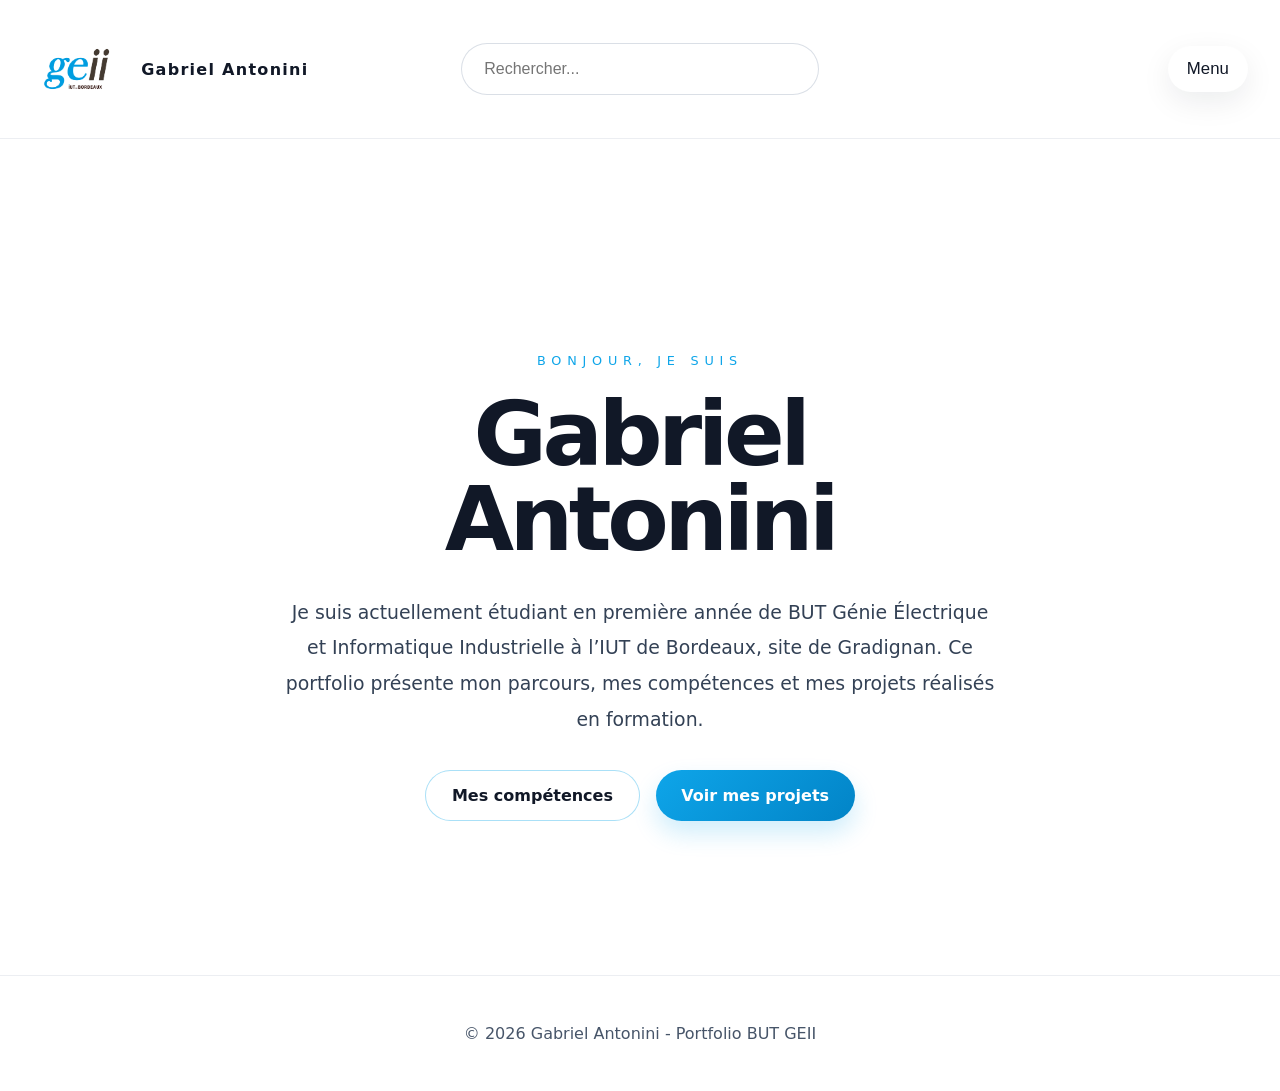
<file: index.html>
<!DOCTYPE html>
<html lang="fr">
<head>
  <meta charset="UTF-8">
  <meta name="viewport" content="width=device-width, initial-scale=1.0">
  <title>Portfolio - Gabriel Antonini</title>
  <link rel="stylesheet" href="css/styles.css">
</head>
<body>
<header class="site-header">
  <nav class="navbar">
    <a class="logo" href="index.html">
      <img src="images/logoGEII.png" alt="Logo GEII" class="logo-img">
      <span>Gabriel Antonini</span>
    </a>

    <div class="nav-search-wrapper">
      <input type="search" class="nav-search" placeholder="Rechercher..." aria-label="Recherche dans le menu">
      <div class="search-suggestions" aria-label="Suggestions de recherche"></div>
    </div>

    <button class="menu-toggle" aria-label="Ouvrir le menu">Menu</button>

    <ul class="nav-links">
      <li><a href="index.html">Accueil</a></li>
      <li><a href="apropos.html">À propos</a></li>
      <li><a href="competences.html">Compétences</a></li>
      <li><a href="projets.html">Projets</a></li>
      <li><a href="contact.html">Contact</a></li>
    </ul>
  </nav>
</header>
<main>
  <section class="hero">
    <div class="hero-content">
      <p class="eyebrow">Bonjour, je suis</p>
      <h1>Gabriel<br>Antonini</h1>
      <p class="hero-text">
        Je suis actuellement étudiant en première année de BUT Génie Électrique et Informatique Industrielle
        à l’IUT de Bordeaux, site de Gradignan. Ce portfolio présente mon parcours, mes compétences
        et mes projets réalisés en formation.
      </p>
      <div class="hero-actions">
        <a class="btn btn-secondary" href="competences.html">Mes compétences</a>
        <a class="btn btn-primary" href="projets.html">Voir mes projets</a>
      </div>
    </div>
  </section>
</main>
<footer class="footer">
  <p>© <span id="year"></span> Gabriel Antonini - Portfolio BUT GEII</p>
</footer>
<script src="js/script.js"></script>
</body>
</html>
</file>
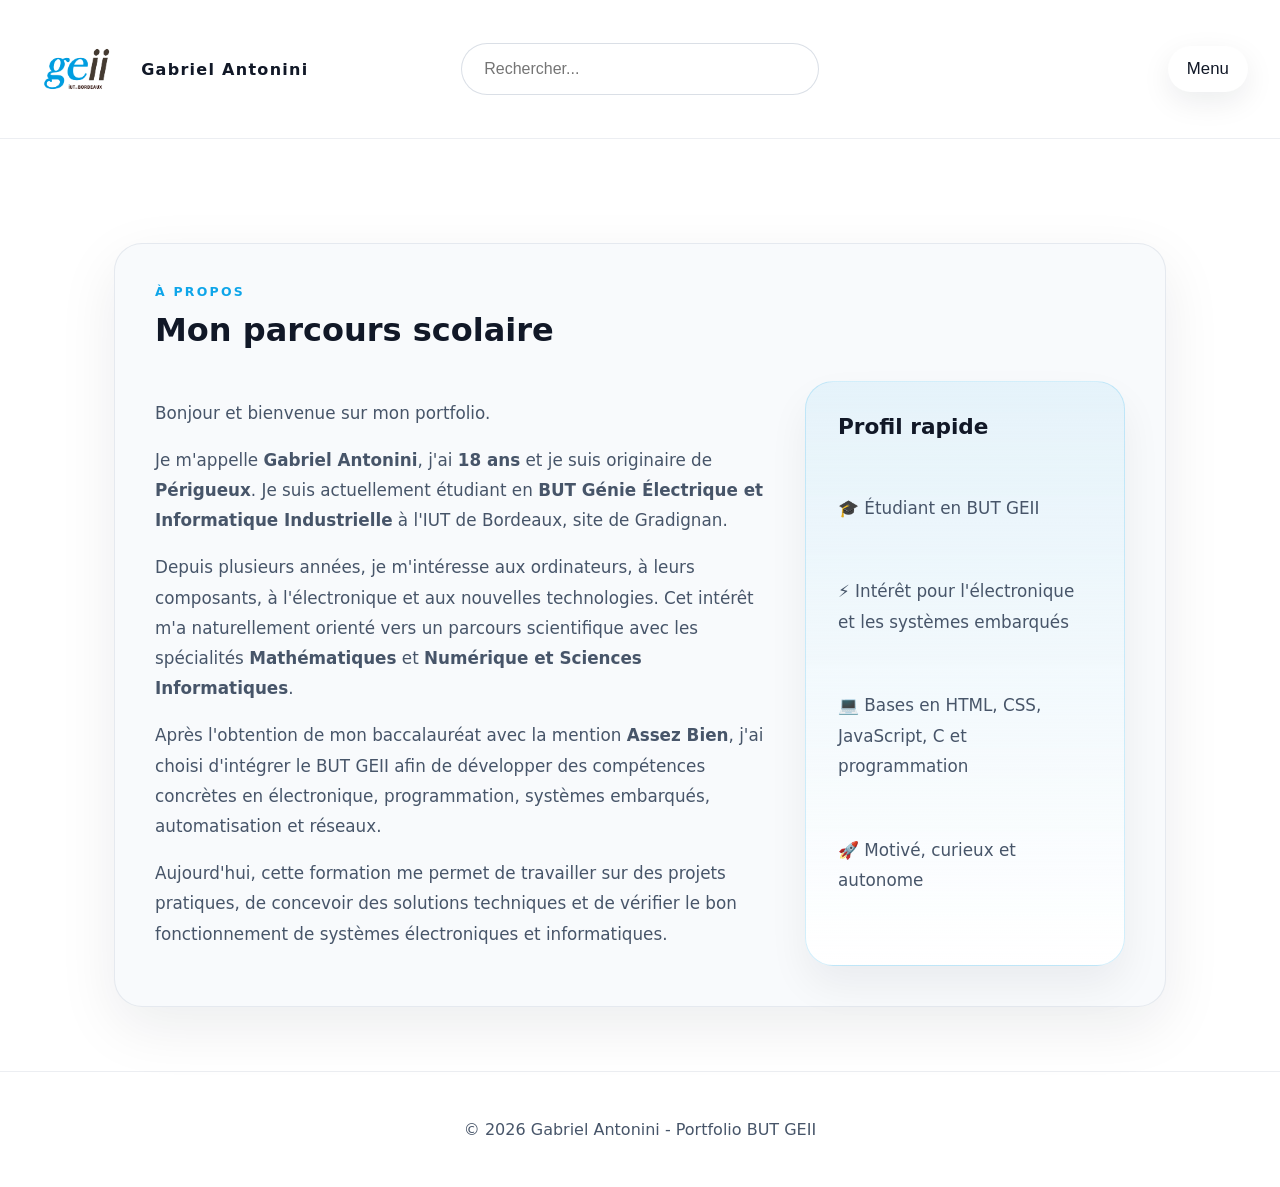
<file: apropos.html>
<!DOCTYPE html>
<html lang="fr">
<head>
  <meta charset="UTF-8">
  <meta name="viewport" content="width=device-width, initial-scale=1.0">
  <title>À propos - Gabriel Antonini</title>
  <link rel="stylesheet" href="css/styles.css">
</head>
<body>
<header class="site-header">
  <nav class="navbar">
    <a class="logo" href="index.html">
      <img src="images/logoGEII.png" alt="Logo GEII" class="logo-img">
      <span>Gabriel Antonini</span>
    </a>

    <div class="nav-search-wrapper">
      <input type="search" class="nav-search" placeholder="Rechercher..." aria-label="Recherche dans le menu">
      <div class="search-suggestions" aria-label="Suggestions de recherche"></div>
    </div>

    <button class="menu-toggle" aria-label="Ouvrir le menu">Menu</button>

    <ul class="nav-links">
      <li><a href="index.html">Accueil</a></li>
      <li><a href="apropos.html">À propos</a></li>
      <li><a href="competences.html">Compétences</a></li>
      <li><a href="projets.html">Projets</a></li>
      <li><a href="contact.html">Contact</a></li>
    </ul>
  </nav>
</header>
<main>
  <section class="section-block">
    <div class="section-header">
      <span>À propos</span>
      <h2>Mon parcours scolaire</h2>
    </div>

    <div class="about-grid">
      <div class="text-content">
        <p>Bonjour et bienvenue sur mon portfolio.</p>
        <p>
          Je m'appelle <strong>Gabriel Antonini</strong>, j'ai <strong>18 ans</strong> et je suis originaire de
          <strong>Périgueux</strong>. Je suis actuellement étudiant en <strong>BUT Génie Électrique et Informatique
          Industrielle</strong> à l'IUT de Bordeaux, site de Gradignan.
        </p>
        <p>
          Depuis plusieurs années, je m'intéresse aux ordinateurs, à leurs composants, à l'électronique et aux nouvelles
          technologies. Cet intérêt m'a naturellement orienté vers un parcours scientifique avec les spécialités
          <strong>Mathématiques</strong> et <strong>Numérique et Sciences Informatiques</strong>.
        </p>
        <p>
          Après l'obtention de mon baccalauréat avec la mention <strong>Assez Bien</strong>, j'ai choisi d'intégrer le
          BUT GEII afin de développer des compétences concrètes en électronique, programmation, systèmes embarqués,
          automatisation et réseaux.
        </p>
        <p>
          Aujourd'hui, cette formation me permet de travailler sur des projets pratiques, de concevoir des solutions
          techniques et de vérifier le bon fonctionnement de systèmes électroniques et informatiques.
        </p>
      </div>

      <aside class="profile-card">
        <h3>Profil rapide</h3>
        <p>🎓 Étudiant en BUT GEII</p>
        <p>⚡ Intérêt pour l'électronique et les systèmes embarqués</p>
        <p>💻 Bases en HTML, CSS, JavaScript, C et programmation</p>
        <p>🚀 Motivé, curieux et autonome</p>
      </aside>
    </div>
  </section>
</main>
<footer class="footer">
  <p>© <span id="year"></span> Gabriel Antonini - Portfolio BUT GEII</p>
</footer>
<script src="js/script.js"></script>
</body>
</html>
</file>
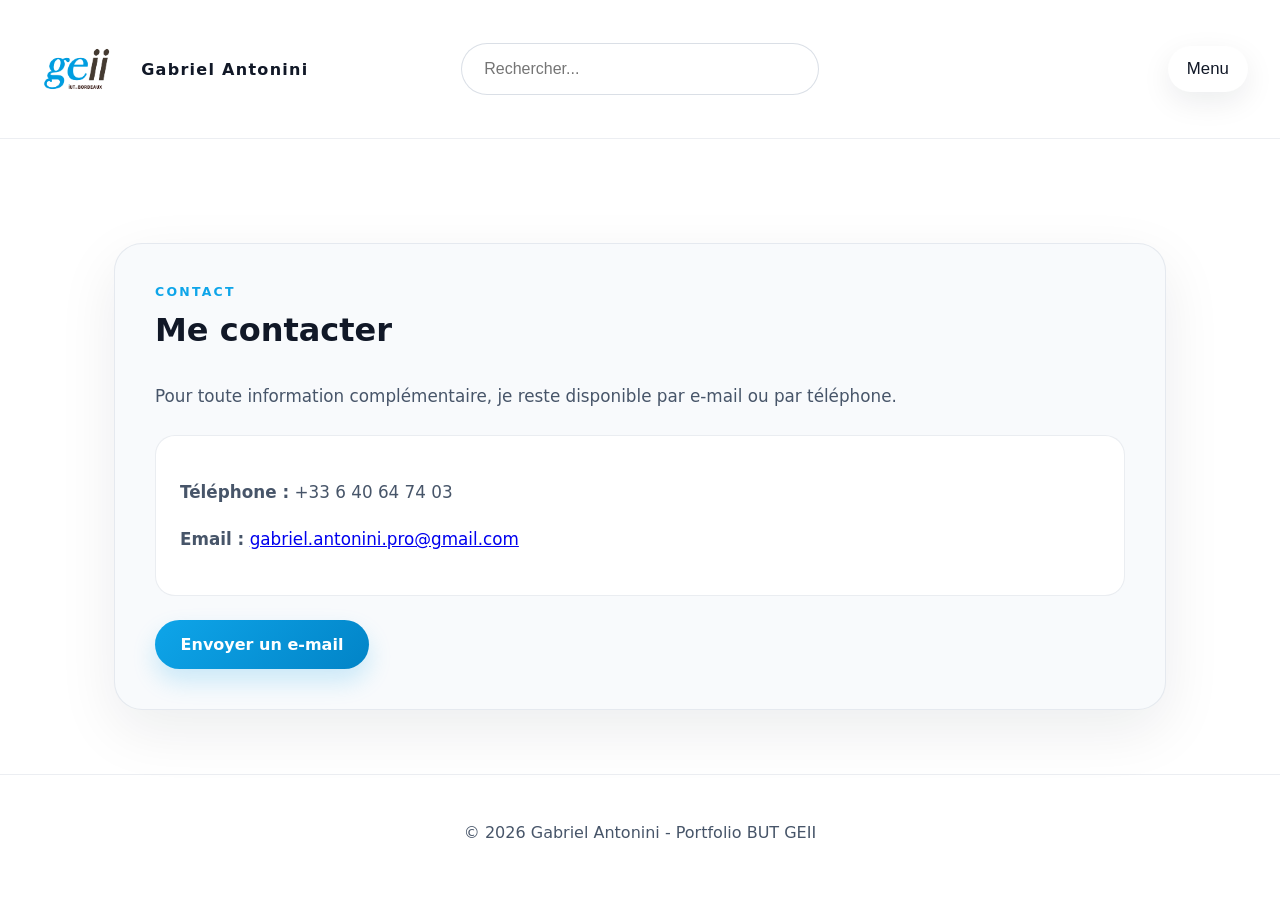
<file: contact.html>
<!DOCTYPE html>
<html lang="fr">
<head>
  <meta charset="UTF-8">
  <meta name="viewport" content="width=device-width, initial-scale=1.0">
  <title>Contact - Gabriel Antonini</title>
  <link rel="stylesheet" href="css/styles.css">
</head>
<body>
<header class="site-header">
  <nav class="navbar">
    <a class="logo" href="index.html">
      <img src="images/logoGEII.png" alt="Logo GEII" class="logo-img">
      <span>Gabriel Antonini</span>
    </a>

    <div class="nav-search-wrapper">
      <input type="search" class="nav-search" placeholder="Rechercher..." aria-label="Recherche dans le menu">
      <div class="search-suggestions" aria-label="Suggestions de recherche"></div>
    </div>

    <button class="menu-toggle" aria-label="Ouvrir le menu">Menu</button>

    <ul class="nav-links">
      <li><a href="index.html">Accueil</a></li>
      <li><a href="apropos.html">À propos</a></li>
      <li><a href="competences.html">Compétences</a></li>
      <li><a href="projets.html">Projets</a></li>
      <li><a href="contact.html">Contact</a></li>
    </ul>
  </nav>
</header>
<main>
  <section class="section-block contact">
    <div class="section-header">
      <span>Contact</span>
      <h2>Me contacter</h2>
    </div>

    <p>Pour toute information complémentaire, je reste disponible par e-mail ou par téléphone.</p>

    <div class="contact-details">
      <p><strong>Téléphone :</strong> +33 6 40 64 74 03</p>
      <p><strong>Email :</strong> <a href="mailto:gabriel.antonini.pro@gmail.com">gabriel.antonini.pro@gmail.com</a></p>
    </div>

    <a class="btn btn-primary" href="mailto:gabriel.antonini.pro@gmail.com">Envoyer un e-mail</a>
  </section>
</main>
<footer class="footer">
  <p>© <span id="year"></span> Gabriel Antonini - Portfolio BUT GEII</p>
</footer>
<script src="js/script.js"></script>
</body>
</html>
</file>
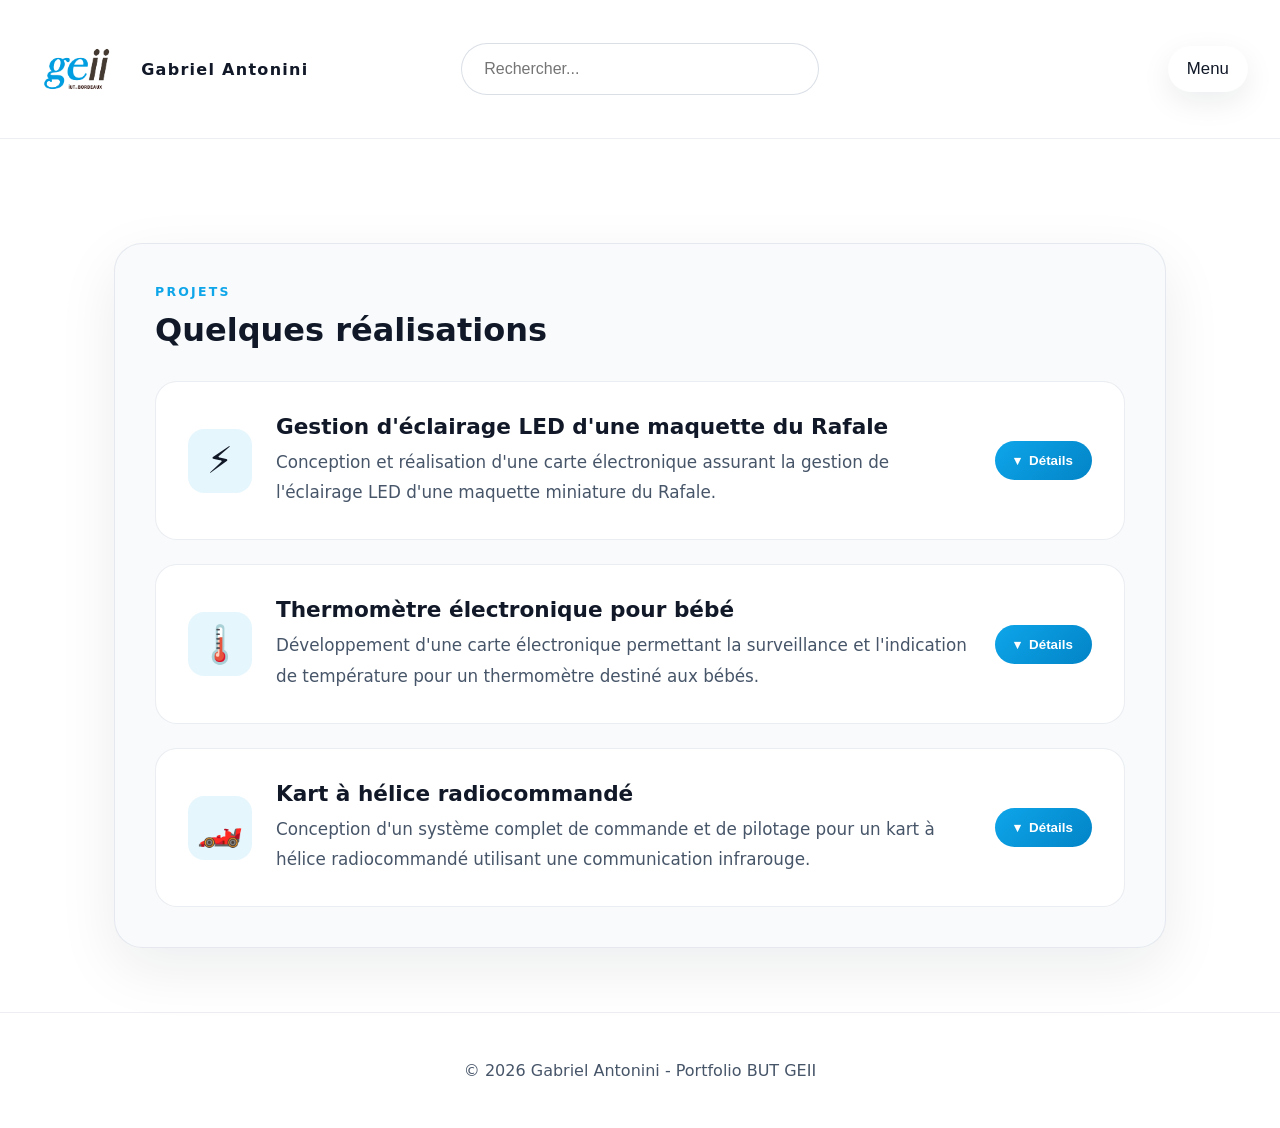
<file: projets.html>
<!DOCTYPE html>

<html lang="fr">
<head>
<meta charset="utf-8"/>
<meta content="width=device-width, initial-scale=1.0" name="viewport"/>
<title>Projets - Gabriel Antonini</title>
<link href="css/styles.css" rel="stylesheet"/>
</head>
<body>
<header class="site-header">
<nav class="navbar">
<a class="logo" href="index.html"><img alt="Logo GEII" class="logo-img" src="images/logoGEII.png"/><span>Gabriel Antonini</span></a>
<div class="nav-search-wrapper"><input class="nav-search" placeholder="Rechercher..." type="search"/><div class="search-suggestions"></div></div>
<button class="menu-toggle">Menu</button>
<ul class="nav-links">
<li><a href="index.html">Accueil</a></li>
<li><a href="apropos.html">À propos</a></li>
<li><a href="competences.html">Compétences</a></li>
<li><a href="projets.html">Projets</a></li>
<li><a href="contact.html">Contact</a></li>
</ul>
</nav>
</header>
<main>
<section class="projects section-block" id="projets">
<div class="section-header"><span>Projets</span><h2>Quelques réalisations</h2></div>
<div class="projects-container">
<article class="project-item">
<div class="project-header">
<div class="project-icon"><span>⚡</span></div>
<div class="project-info">
<h3>Gestion d'éclairage LED d'une maquette du Rafale</h3>
<p class="project-description">Conception et réalisation d'une carte électronique assurant la gestion de l'éclairage LED d'une maquette miniature du Rafale.</p>
</div>
<button aria-controls="project1-content" aria-expanded="false" class="accordion-button" id="project1-header">
<span aria-hidden="" class="accordion-icon">▾</span>
<span class="accordion-title">Détails</span>
</button>
</div>
<div aria-labelledby="project1-header" class="accordion-content scrollable" id="project1-content" role="region">
<div class="project-section-grid"><article class="project-section-card" data-detail="project1-content-section-1" data-title="Context" role="button" tabindex="0"><div class="project-section-card-top"><h4>Context</h4><div aria-label="Compétences GEII liées" class="project-section-badges"><a class="competence-tag" href="competences.html#c1">C.1</a></div></div><p>Cliquez sur la carte pour afficher les typons et leur explication.</p><span class="project-section-open">Ouvrir le détail →</span></article><div class="project-section-detail" hidden="" id="project1-content-section-1">
<div class="detail-card">
<div class="detail-card-image"><img src="images/docx/slr_cdc_contexte.jpg" alt="Extrait du cahier des charges du Rafale miniature"></div>
<div class="detail-card-body">
<span class="detail-section-name">CONTEXTE</span>
<h4>Analyse du cahier des charges</h4>
<p><strong>Analyse du besoin</strong><br/>L’analyse du cahier des charges a permis d’identifier les fonctions attendues du système d’éclairage d’une maquette miniature du Rafale. L’objectif principal est de reproduire de manière réaliste les effets lumineux présents sur l’avion réel, notamment les feux de navigation et les signaux lumineux utilisés lors des opérations au sol. Le système doit assurer une gestion autonome des différents éclairages tout en respectant les contraintes d’encombrement, de consommation énergétique et de coût imposées par le projet. Cette étude a permis de définir les solutions électroniques nécessaires à la commande des LED ainsi qu’à l’intégration du système dans la maquette.</p>
</div>
</div></div><article class="project-section-card" data-detail="project1-content-section-2" data-title="Architecture" role="button" tabindex="0"><div class="project-section-card-top"><h4>Architecture</h4><div aria-label="Compétences GEII liées" class="project-section-badges"><a class="competence-tag" href="competences.html#c2">C.2</a><a class="competence-tag" href="competences.html#c3">C.3</a></div></div><p>Cliquez sur la carte pour afficher les typons et leur explication.</p><span class="project-section-open">Ouvrir le détail →</span></article><div class="project-section-detail" hidden="" id="project1-content-section-2">
<div class="detail-card">
<div class="detail-card-image"><img src="images/custom_arch/slr_architecture.png" alt="Synoptique architectural"></div>
<div class="detail-card-body">
<span class="detail-section-name">ARCHITECTURE</span>
<h4>Analyse de l'architecture du système</h4>
<p><strong>Analyse de l'architecture du système</strong><br/>L’analyse du synoptique architectural a permis d’identifier les différents blocs fonctionnels du système sonore et lumineux intégré à la maquette du Rafale. L’architecture est organisée autour de quatre fonctions principales : l’acquisition d’informations, le traitement des données, l’alimentation énergétique et les actions réalisées sur l’utilisateur. Une référence de tension fournit les informations nécessaires au microcontrôleur ATTiny45V, qui pilote les effets lumineux et sonores. Le système intègre également un oscillateur basé sur un NE555 ainsi qu’un supercondensateur assurant l’alimentation du montage. Les sorties commandent plusieurs LED de signalisation ainsi qu’un buzzer piézoélectrique afin de reproduire les effets lumineux et sonores du Rafale. Cette étude a permis de valider les échanges d’informations entre les différents blocs et de justifier l’architecture retenue.</p>
</div>
</div></div><article class="project-section-card" data-detail="project1-content-section-4" data-title="Test de vérification" role="button" tabindex="0"><div class="project-section-card-top"><h4>Test de vérification</h4><div aria-label="Compétences GEII liées" class="project-section-badges"><a class="competence-tag" href="competences.html#v1">V.1</a><a class="competence-tag" href="competences.html#v2">V.2</a></div></div><p>Cliquez sur la carte pour afficher le texte et les photos de cette partie.</p><span class="project-section-open">Ouvrir le détail →</span></article><div class="project-section-detail" hidden="" id="project1-content-section-4">
<div class="detail-card">
<div class="detail-card-image"><img src="images/docx/kah_ddv_1.jpg" alt="Mesure au pied à coulisse utilisée comme exemple de test"></div>
<div class="detail-card-body">
<span class="detail-section-name">TESTS DE VÉRIFICATION</span>
<h4>Analyse des essais et validation</h4>
<p><strong></strong><br/>Les tests réalisés sur la maquette du Rafale ont permis de valider le fonctionnement de l’ensemble des effets lumineux et sonores. Les différentes séquences d’éclairage ont été vérifiées afin de s’assurer du bon comportement des LED et de leur synchronisation avec les fonctions attendues. Les essais ont également confirmé la conformité de la carte électronique réalisée ainsi que la fiabilité de l’assemblage des composants. Les résultats obtenus démontrent que le système répond aux exigences fonctionnelles définies dans le cahier des charges.</p>
</div>
</div>
<div class="detail-card">
<div class="detail-card-image"><img src="images/docx/tdb_ddv_2.jpg" alt="Contrôle de conformité utilisé comme exemple de vérification"></div>
<div class="detail-card-body">
<span class="detail-section-name">TESTS DE VÉRIFICATION</span>
<h4>Analyse des écarts et conformité</h4>
<p><strong>Analyse des défauts</strong><br/>Identifier les écarts éventuels et corriger les problèmes rencontrés.</p>
</div>
</div></div></div>
</div>
</article>
<article class="project-item">
<div class="project-header">
<div class="project-icon"><span>🌡️</span></div>
<div class="project-info">
<h3>Thermomètre électronique pour bébé</h3>
<p class="project-description">Développement d'une carte électronique permettant la surveillance et l'indication de température pour un thermomètre destiné aux bébés.</p>
</div>
<button aria-controls="project2-content" aria-expanded="false" class="accordion-button" id="project2-header">
<span aria-hidden="" class="accordion-icon">▾</span>
<span class="accordion-title">Détails</span>
</button>
</div>
<div aria-labelledby="project2-header" class="accordion-content scrollable" id="project2-content" role="region">
<div class="project-section-grid"><article class="project-section-card" data-detail="project2-content-section-1" data-title="Context" role="button" tabindex="0"><div class="project-section-card-top"><h4>Context</h4><div aria-label="Compétences GEII liées" class="project-section-badges"><a class="competence-tag" href="competences.html#c1">C.1</a></div></div><p>Cliquez sur la carte pour afficher le texte et les photos de cette partie.</p><span class="project-section-open">Ouvrir le détail →</span></article><div class="project-section-detail" hidden="" id="project2-content-section-1">
<div class="detail-card">
<div class="detail-card-image"><img alt="" src="images/docx/tdb_cdc_product.jpg"/></div>
<div class="detail-card-body">
<span class="detail-section-name">CONTEXTE</span>
<h4>Analyse du cahier des charges</h4>
<p><strong></strong><br/>L’analyse du cahier des charges a permis d’identifier les besoins fonctionnels du thermomètre de bain destiné aux nouveaux-nés. Le système doit mesurer la température de l’eau, comparer cette valeur à des seuils prédéfinis et informer l’utilisateur à l’aide de voyants lumineux. Les contraintes principales concernent l’autonomie, le coût de fabrication et la fiabilité des mesures.</p>
</div>
</div></div><article class="project-section-card" data-detail="project2-content-section-2" data-title="Architecture" role="button" tabindex="0"><div class="project-section-card-top"><h4>Architecture</h4><div aria-label="Compétences GEII liées" class="project-section-badges"><a class="competence-tag" href="competences.html#c2">C.2</a><a class="competence-tag" href="competences.html#c3">C.3</a></div></div><p>Cliquez sur la carte pour afficher le texte et les photos de cette partie.</p><span class="project-section-open">Ouvrir le détail →</span></article><div class="project-section-detail" hidden="" id="project2-content-section-2">
<div class="detail-card">
<div class="detail-card-image"><img src="images/custom_arch/tdb_architecture.png" alt="Synoptique architectural"></div>
<div class="detail-card-body">
<span class="detail-section-name">ARCHITECTURE</span>
<h4>Analyse de l'architecture du système</h4>
<p><strong>Analyse de l’architecture</strong><br/>L'étude du synoptique fonctionnel a permis de décomposer le système en plusieurs chaînes fonctionnelles : acquisition, traitement, alimentation et action. L'architecture retenue repose sur un microcontrôleur chargé de coordonner les effets lumineux et sonores en fonction des informations disponibles. L'analyse a également permis d'identifier les composants nécessaires à la génération des signaux lumineux, à la commande du buzzer ainsi qu'à la gestion de l'alimentation du système. Cette phase a servi à valider la cohérence de la solution technique avant le passage à la conception détaillée et à la réalisation des cartes électroniques.</p>
</div>
</div></div><article class="project-section-card" data-detail="project2-content-section-3" data-title="Fabrication" role="button" tabindex="0"><div class="project-section-card-top"><h4>Fabrication</h4><div aria-label="Compétences GEII liées" class="project-section-badges"><a class="competence-tag" href="competences.html#c4">C.4</a></div></div><p>Cliquez sur la carte pour afficher le texte et les photos de cette partie.</p><span class="project-section-open">Ouvrir le détail →</span></article><div class="project-section-detail" hidden="" id="project2-content-section-3">
<div class="detail-card">
<div class="detail-card-image"><img src="images/custom_fabrication/tdb_typon_bottom.png" alt="Typon Bottom Copper TDB"></div>
<div class="detail-card-body">
<span class="detail-section-name">FABRICATION</span>
<h4>Typon de la couche inférieure</h4>
<p><strong>Ce typon est une photo de la face inférieure Bottom Copper.</strong><br/>Cette image représente les pistes de cuivre situées sur la couche inférieure du circuit imprimé du thermomètre de bain. Elle sert de masque lors de l’insolation afin de transférer le routage sur la plaque cuivrée avant la gravure. Ce typon permet d’obtenir les liaisons électriques entre les composants de la carte.</p>
</div>
</div>
<div class="detail-card">
<div class="detail-card-image"><img src="images/custom_fabrication/tdb_typon_top.png" alt="Typon Top Copper TDB"></div>
<div class="detail-card-body">
<span class="detail-section-name">FABRICATION</span>
<h4>Typon de la couche supérieure</h4>
<p><strong>Ce typon est une photo de la face supérieure Top Copper.</strong><br/>Cette image présente la couche supérieure du circuit imprimé. Elle complète la face inférieure pour réaliser une carte double face. L’utilisation de cette couche permet d’optimiser le passage des pistes et de faciliter l’intégration des composants dans les dimensions imposées au projet.</p>
</div>
</div></div><article class="project-section-card" data-detail="project2-content-section-4" data-title="Test de vérification" role="button" tabindex="0"><div class="project-section-card-top"><h4>Test de vérification</h4><div aria-label="Compétences GEII liées" class="project-section-badges"><a class="competence-tag" href="competences.html#v1">V.1</a><a class="competence-tag" href="competences.html#v2">V.2</a></div></div><p>Cliquez sur la carte pour afficher le texte et les photos de cette partie.</p><span class="project-section-open">Ouvrir le détail →</span></article><div class="project-section-detail" hidden="" id="project2-content-section-4">
<div class="detail-card">
<div class="detail-card-image"><img alt="Mesure dimensionnelle" src="images/docx/tdb_ddv_1.jpg"/></div>
<div class="detail-card-body">
<span class="detail-section-name">TESTS DE VÉRIFICATION</span>
<h4>Analyse des essais et validation</h4>
<p><strong></strong><br/>Cette photo montre un essai fonctionnel réalisé sur la carte électronique du thermomètre de bain. La carte est alimentée et reliée à des sondes de mesure afin de vérifier le comportement du circuit en conditions de test. L’allumage de la LED bleue permet de confirmer que la chaîne de traitement réagit correctement et que le système indique l’état correspondant à la température mesurée. Cet essai permet donc de valider le fonctionnement de l’alimentation, du traitement logique et de la signalisation lumineuse du prototype.</p>
</div>
</div>
<div class="detail-card">
<div class="detail-card-image"><img alt="" src="images/docx/tdb_ddv_2.jpg"/></div>
<div class="detail-card-body">
<span class="detail-section-name">TESTS DE VÉRIFICATION</span>
<h4>Analyse des écarts et conformité</h4>
<p><strong></strong><br/>Les mesures relevées lors des essais ont été comparées aux tolérances définies dans le cahier des charges. Cette analyse permet d’identifier les éventuels écarts entre le prototype réalisé et les performances attendues, puis de conclure sur la conformité du système.</p>
</div>
</div>
<div class="detail-card">
<div class="detail-card-image"><img alt="Analyse des essais en étuve" src="images/docx/tdb_ddv_3.jpg"/></div>
<div class="detail-card-body">
<span class="detail-section-name">TESTS DE VÉRIFICATION</span>
<h4>Analyse des essais et validation</h4>
<p><strong>Analyse des essais en étuve</strong><br/>Cette photo présente une étuve de test utilisée pour valider le fonctionnement du système de mesure de température. L’étuve permet de reproduire différentes conditions thermiques de manière contrôlée afin de vérifier la précision et la réactivité du capteur de chaleur intégré au thermomètre de bain. Les essais réalisés ont permis de comparer les températures mesurées aux valeurs attendues et de confirmer le bon fonctionnement du système.</p>
</div>
</div></div></div>
</div>
</article>
<article class="project-item">
<div class="project-header">
<div class="project-icon"><span>🏎️</span></div>
<div class="project-info">
<h3>Kart à hélice radiocommandé</h3>
<p class="project-description">Conception d'un système complet de commande et de pilotage pour un kart à hélice radiocommandé utilisant une communication infrarouge.</p>
</div>
<button aria-controls="project3-content" aria-expanded="false" class="accordion-button" id="project3-header">
<span aria-hidden="" class="accordion-icon">▾</span>
<span class="accordion-title">Détails</span>
</button>
</div>
<div aria-labelledby="project3-header" class="accordion-content scrollable" id="project3-content" role="region">
<div class="project-section-grid"><article class="project-section-card" data-detail="project3-content-section-1" data-title="Context" role="button" tabindex="0"><div class="project-section-card-top"><h4>Context</h4><div aria-label="Compétences GEII liées" class="project-section-badges"><a class="competence-tag" href="competences.html#c1">C.1</a></div></div><p>Cliquez sur la carte pour afficher le texte et les photos de cette partie.</p><span class="project-section-open">Ouvrir le détail →</span></article><div class="project-section-detail" hidden="" id="project3-content-section-1">
<div class="detail-card">
<div class="detail-card-image"><img alt="" src="images/kart-helice.jpg"/></div>
<div class="detail-card-body">
<span class="detail-section-name">CONTEXTE</span>
<h4>Analyse du cahier des charges</h4>
<p><strong></strong><br/>L’étude du cahier des charges a permis de définir les fonctions principales du kart radiocommandé. Le système doit assurer la réception des commandes infrarouges, la gestion de la propulsion, le contrôle de la direction ainsi que l’alimentation de l’ensemble. Cette phase d’analyse a permis d’identifier les contraintes techniques et les performances attendues avant le début de la conception.</p>
</div>
</div></div><article class="project-section-card" data-detail="project3-content-section-2" data-title="Architecture" role="button" tabindex="0"><div class="project-section-card-top"><h4>Architecture</h4><div aria-label="Compétences GEII liées" class="project-section-badges"><a class="competence-tag" href="competences.html#c2">C.2</a><a class="competence-tag" href="competences.html#c3">C.3</a></div></div><p>Cliquez sur la carte pour afficher le texte et les photos de cette partie.</p><span class="project-section-open">Ouvrir le détail →</span></article><div class="project-section-detail" hidden="" id="project3-content-section-2">
<div class="detail-card">
<div class="detail-card-image"><img src="images/custom_arch/kah_architecture.png" alt="Synoptique architectural"></div>
<div class="detail-card-body">
<span class="detail-section-name">ARCHITECTURE</span>
<h4>Analyse de l'architecture du système</h4>
<p><strong>Synoptique architectural</strong><br/>L'analyse du synoptique architectural a permis de définir l'organisation complète de l'émetteur du kart à hélice radiocommandé. Les commandes utilisateur sont acquises à l'aide d'un bouton poussoir et de deux potentiomètres permettant de piloter la vitesse et la direction du véhicule. Ces informations sont traitées par un microcontrôleur ATmega328P chargé de générer les signaux de commande et d'assurer la communication infrarouge avec le récepteur embarqué sur le kart. L'architecture intègre également une chaîne d'alimentation composée d'une batterie Li‑Po et d'un régulateur de tension garantissant le fonctionnement stable de l'ensemble du système. Cette étude a permis de valider les échanges d'informations entre les différents blocs fonctionnels et de justifier les choix techniques retenus pour répondre aux exigences du cahier des charges.</p>
</div>
</div></div><article class="project-section-card" data-detail="project3-content-section-3" data-title="Fabrication" role="button" tabindex="0"><div class="project-section-card-top"><h4>Fabrication</h4><div aria-label="Compétences GEII liées" class="project-section-badges"><a class="competence-tag" href="competences.html#c4">C.4</a></div></div><p>Cliquez sur la carte pour afficher le texte et les photos de cette partie.</p><span class="project-section-open">Ouvrir le détail →</span></article><div class="project-section-detail" hidden="" id="project3-content-section-3">
<div class="detail-card">
<div class="detail-card-image"><img src="images/custom_fabrication/kah_typon_top.jpg" alt="Typon Top Copper KAH"></div>
<div class="detail-card-body">
<span class="detail-section-name">FABRICATION</span>
<h4>Typon de la face supérieure du récepteur</h4>
<p><strong>Ce typon est une photo de la couche supérieure Top Copper du récepteur du kart à hélice.</strong><br/>Il représente les pistes et les pastilles destinées à recevoir les composants électroniques. Ce document sert de masque de fabrication pour transférer le dessin du circuit sur la plaque cuivrée et garantit le respect du routage défini pendant la conception.</p>
</div>
</div>
<div class="detail-card">
<div class="detail-card-image"><img src="images/custom_fabrication/kah_typon_bottom.jpg" alt="Typon Bottom Copper KAH"></div>
<div class="detail-card-body">
<span class="detail-section-name">FABRICATION</span>
<h4>Typon de la face inférieure du récepteur</h4>
<p><strong>Ce typon est une photo de la couche inférieure Bottom Copper du récepteur.</strong><br/>Les pistes visibles assurent les liaisons électriques entre les différents blocs du système. Cette couche permet de compléter le routage de la carte double face tout en respectant les contraintes d’encombrement. Les pastilles du microcontrôleur ont été adaptées pour permettre l’utilisation d’un support, ce qui facilite le montage et limite les risques lors de la soudure.</p>
</div>
</div></div><article class="project-section-card" data-detail="project3-content-section-4" data-title="Test de vérification" role="button" tabindex="0"><div class="project-section-card-top"><h4>Test de vérification</h4><div aria-label="Compétences GEII liées" class="project-section-badges"><a class="competence-tag" href="competences.html#v1">V.1</a><a class="competence-tag" href="competences.html#v2">V.2</a></div></div><p>Cliquez sur la carte pour afficher le texte et les photos de cette partie.</p><span class="project-section-open">Ouvrir le détail →</span></article><div class="project-section-detail" hidden="" id="project3-content-section-4">
<div class="detail-card">
<div class="detail-card-image"><img alt="Réception d'une trame NEC" src="images/custom_tests/kah_trame_nec.png"/></div>
<div class="detail-card-body">
<span class="detail-section-name">TESTS DE VÉRIFICATION</span>
<h4>Analyse des essais et validation</h4>
<p><strong>Réception d'une trame NEC</strong><br/>Cette capture d’écran d’oscilloscope montre la réception d’une trame infrarouge de type NEC. L’analyse du signal permet de vérifier la présence de l’impulsion de synchronisation ainsi que la transmission correcte des données entre l’émetteur et le récepteur. Les mesures réalisées confirment que la communication infrarouge fonctionne conformément au protocole attendu et valident le bon décodage des commandes de pilotage.</p>
</div>
</div>
<div class="detail-card">
<div class="detail-card-image"><img alt="Contrôle dimensionnel" src="images/docx/kah_ddv_3.jpg"/></div>
<div class="detail-card-body">
<span class="detail-section-name">TESTS DE VÉRIFICATION</span>
<h4>Analyse des écarts et conformité</h4>
<p><strong>Contrôle dimensionnel</strong><br/>Comparer les dimensions mesurées avec les tolérances attendues.</p>
</div>
</div>
<div class="detail-card">
<div class="detail-card-image"><img alt="Mesure de la largeur" src="images/docx/kah_ddv_4.jpg"/></div>
<div class="detail-card-body">
<span class="detail-section-name">TESTS DE VÉRIFICATION</span>
<h4>Analyse des essais et validation</h4>
<p><strong>Mesure de la largeur</strong><br/>Vérifier que la carte respecte les dimensions imposées.</p>
</div>
</div></div></div>
</div>
</article>
</div>
</section>
</main>

<div class="modal-backdrop" id="projectModal">
<div aria-labelledby="projectModalTitle" aria-modal="true" class="modal project-modal" role="dialog">
<div class="modal-header">
<h3 id="projectModalTitle"></h3>
<button class="btn btn-secondary" id="projectModalClose">Fermer</button>
</div>
<div class="modal-body project-modal-body" id="projectModalBody"></div>
</div>
</div>
<footer class="footer"><p>© <span id="year"></span> Gabriel Antonini - Portfolio BUT GEII</p></footer>
<script src="js/script.js"></script>
</body>
</html>
</file>
<file: css/styles.css>
:root {
  --bg: #ffffff;
  --surface: #f8fafc;
  --text: #111827;
  --muted: #475569;
  --accent: #0ea5e9;
  --accent-strong: #0284c7;
  --border: rgba(148, 163, 184, 0.2);
  --shadow: 0 20px 60px rgba(15, 23, 42, 0.08);
  font-size: 16px;
}

* { box-sizing: border-box; }
html { scroll-behavior: smooth; }
body {
  margin: 0;
  font-family: "Inter", "Segoe UI", system-ui, sans-serif;
  background: var(--bg);
  color: var(--text);
}

img { max-width: 100%; display: block; }

.site-header {
  position: sticky;
  top: 0;
  z-index: 100;
  backdrop-filter: blur(14px);
  background: rgba(255, 255, 255, 0.94);
  border-bottom: 1px solid rgba(148, 163, 184, 0.18);
}

.navbar {
  position: relative;
  max-width: 1400px;
  margin: 0 auto;
  padding: 1.5rem 2rem;
  min-height: 120px;
  display: grid;
  grid-template-columns: 1fr auto 1fr;
  align-items: center;
  gap: 2rem;
}

.logo {
  justify-self: start;
  color: var(--text);
  text-decoration: none;
  font-weight: 800;
  letter-spacing: 0.08em;
  display: inline-flex;
  align-items: center;
  gap: 1.2rem;
}

.logo-img {
  width: 90px;
  height: 90px;
  object-fit: contain;
}

.logo span { white-space: nowrap; }

.nav-search-wrapper {
  position: relative;
  width: clamp(260px, 28vw, 420px);
}

.nav-search {
  width: 100%;
  padding: 1rem 1.4rem;
  border: 1px solid rgba(148, 163, 184, 0.35);
  border-radius: 999px;
  background: #ffffff;
  color: var(--text);
  font-size: 1rem;
  outline: none;
  transition: border-color 0.2s ease, box-shadow 0.2s ease;
}

.nav-search:focus {
  border-color: var(--accent);
  box-shadow: 0 0 0 4px rgba(14, 165, 233, 0.12);
}

.search-suggestions {
  position: absolute;
  top: calc(100% + 0.4rem);
  left: 0;
  right: 0;
  background: #ffffff;
  border: 1px solid rgba(148, 163, 184, 0.22);
  border-radius: 18px;
  box-shadow: 0 16px 40px rgba(15, 23, 42, 0.12);
  overflow: hidden;
  display: none;
  z-index: 25;
}

.search-suggestions.open { display: block; }

.search-suggestions button {
  width: 100%;
  padding: 0.85rem 1rem;
  background: transparent;
  border: none;
  text-align: left;
  color: var(--text);
  cursor: pointer;
  font-size: 0.95rem;
}

.search-suggestions button:hover {
  background: rgba(14, 165, 233, 0.08);
}

.menu-toggle {
  justify-self: end;
  border: none;
  background: #ffffff;
  color: var(--text);
  font-size: 1.05rem;
  padding: 0.8rem 1.2rem;
  border-radius: 999px;
  cursor: pointer;
  box-shadow: 0 10px 30px rgba(15, 23, 42, 0.08);
}

.nav-links {
  display: none;
  position: absolute;
  top: calc(100% - 0.5rem);
  right: 2rem;
  background: rgba(255, 255, 255, 0.98);
  border: 1px solid rgba(148, 163, 184, 0.2);
  border-radius: 20px;
  box-shadow: 0 16px 40px rgba(15, 23, 42, 0.12);
  list-style: none;
  padding: 1rem;
  flex-direction: column;
  width: min(240px, 90vw);
  z-index: 20;
}

.nav-links.open { display: flex; }
.nav-links li + li { margin-top: 0.5rem; }
.nav-links a {
  color: var(--muted);
  text-decoration: none;
  display: block;
  padding: 0.35rem;
  transition: color 0.2s ease;
}
.nav-links a:hover { color: var(--accent-strong); }

main {
  max-width: 1100px;
  margin: 0 auto;
  padding: 2rem 1.5rem 4rem;
}

.hero {
  display: grid;
  justify-items: center;
  align-items: center;
  min-height: calc(100vh - 160px);
  padding-top: 5rem;
}

.hero-content {
  max-width: 720px;
  text-align: center;
}

.eyebrow {
  color: var(--accent);
  text-transform: uppercase;
  letter-spacing: 0.45em;
  font-size: 0.8rem;
  margin-bottom: 1.5rem;
}

.hero h1 {
  margin: 0;
  font-size: clamp(4rem, 7vw, 6rem);
  line-height: 0.95;
  letter-spacing: -0.05em;
}

.hero-text {
  color: #334155;
  font-size: 1.18rem;
  line-height: 1.9;
  margin: 2rem auto;
  max-width: 780px;
}

.hero-actions {
  display: flex;
  justify-content: center;
  flex-wrap: wrap;
  gap: 1rem;
}

.btn {
  display: inline-flex;
  align-items: center;
  justify-content: center;
  padding: 0.95rem 1.6rem;
  border-radius: 999px;
  font-weight: 700;
  text-decoration: none;
  transition: transform 0.2s ease, box-shadow 0.2s ease;
  border: none;
}

.btn:hover {
  transform: translateY(-1px);
  box-shadow: 0 14px 30px rgba(14, 165, 233, 0.18);
}

.btn-primary {
  background: linear-gradient(135deg, var(--accent), var(--accent-strong));
  color: #ffffff;
  box-shadow: 0 12px 24px rgba(14, 165, 233, 0.2);
}

.btn-secondary {
  background: #ffffff;
  color: var(--text);
  border: 1px solid rgba(14, 165, 233, 0.35);
}

.section-block {
  margin-top: 4.5rem;
  padding: 2.5rem;
  border: 1px solid var(--border);
  border-radius: 28px;
  background: var(--surface);
  box-shadow: var(--shadow);
}

.section-header {
  display: grid;
  gap: 0.75rem;
  margin-bottom: 2rem;
}

.section-header span {
  color: var(--accent);
  font-weight: 800;
  text-transform: uppercase;
  letter-spacing: 0.18em;
  font-size: 0.78rem;
}

.section-header h2 {
  margin: 0;
  font-size: clamp(2rem, 2.5vw, 2.5rem);
}

.text-content p, .section-block p {
  color: var(--muted);
  line-height: 1.8;
  font-size: 1.05rem;
}

.about-grid {
  display: grid;
  gap: 1.5rem;
  grid-template-columns: 1fr 320px;
}

.profile-card {
  display: grid;
  gap: 1rem;
  padding: 2rem;
  border-radius: 28px;
  background: linear-gradient(180deg, rgba(14, 165, 233, 0.08), rgba(255, 255, 255, 0.95));
  border: 1px solid rgba(14, 165, 233, 0.18);
  box-shadow: 0 20px 40px rgba(15, 23, 42, 0.06);
}

.profile-card h3 { margin: 0; font-size: 1.35rem; }
.profile-card p { margin: 0; color: var(--muted); }

.projects-container {
  display: grid;
  gap: 1.5rem;
}

.project-item {
  background: #ffffff;
  border: 1px solid var(--border);
  border-radius: 22px;
  overflow: hidden;
  transition: all 0.3s ease;
}

.project-item:hover {
  border-color: rgba(14, 165, 233, 0.35);
  box-shadow: 0 16px 40px rgba(14, 165, 233, 0.12);
}

.project-header {
  display: flex;
  align-items: center;
  gap: 1.5rem;
  padding: 2rem;
}

.project-icon {
  font-size: 2.3rem;
  display: grid;
  place-items: center;
  min-width: 64px;
  min-height: 64px;
  background: rgba(14, 165, 233, 0.1);
  border-radius: 16px;
}

.project-info { flex: 1; }
.project-info h3 { margin: 0 0 0.5rem; font-size: 1.35rem; }
.project-description { margin: 0; color: var(--muted); font-size: 0.95rem; }

.accordion-button {
  display: inline-flex;
  align-items: center;
  gap: 0.5rem;
  padding: 0.75rem 1.2rem;
  background: linear-gradient(135deg, var(--accent), var(--accent-strong));
  color: #ffffff;
  border: none;
  border-radius: 999px;
  font-weight: 700;
  cursor: pointer;
  white-space: nowrap;
}

.accordion-icon {
  display: inline-block;
  transition: transform 0.25s ease;
}

.accordion-button[aria-expanded="true"] .accordion-icon {
  transform: rotate(180deg);
}

.accordion-content {
  max-height: 0;
  overflow: hidden;
  opacity: 0;
  padding: 0 2rem;
  transition: max-height 0.4s ease, opacity 0.3s ease, padding 0.3s ease;
}

.accordion-content.open {
  max-height: 1800px;
  opacity: 1;
  padding: 0 2rem 2rem;
}

.project-detail-grid {
  display: grid;
  grid-template-columns: 360px 1fr;
  gap: 2rem;
  align-items: start;
}

.project-photo {
  width: 100%;
  border-radius: 20px;
  box-shadow: var(--shadow);
}

.contact-details {
  margin: 1.5rem 0;
  padding: 1.5rem;
  background: #ffffff;
  border-radius: 20px;
  border: 1px solid var(--border);
}

.page-intro {
  max-width: 900px;
  margin-bottom: 2rem;
}

.competence-course {
  display: grid;
  gap: 1.5rem;
}

.course-card {
  background: #ffffff;
  border: 1px solid var(--border);
  border-radius: 26px;
  overflow: hidden;
  box-shadow: 0 12px 30px rgba(15, 23, 42, 0.04);
}

.course-header {
  width: 100%;
  border-radius: 0;
  background: #ffffff;
  color: var(--text);
  padding: 2rem;
  justify-content: space-between;
  text-align: left;
}

.course-header:hover {
  background: rgba(14, 165, 233, 0.05);
}

.course-title {
  display: flex;
  align-items: center;
  gap: 1.5rem;
}

.course-title h3 {
  margin: 0 0 0.4rem;
  font-size: 1.45rem;
}

.course-title p {
  margin: 0;
  color: var(--muted);
  font-size: 1rem;
  line-height: 1.6;
}

.course-badge {
  min-width: 64px;
  min-height: 64px;
  border-radius: 18px;
  display: grid;
  place-items: center;
  font-weight: 900;
  font-size: 1.4rem;
}

.concevoir-badge {
  background: rgba(139, 92, 246, 0.15);
  color: #6d28d9;
}

.verifier-badge {
  background: rgba(245, 158, 11, 0.18);
  color: #b45309;
}

.course-content.open {
  padding: 0 2rem 2rem;
}

.lesson-box {
  background: linear-gradient(180deg, rgba(14, 165, 233, 0.08), rgba(255,255,255,0.95));
  border: 1px solid rgba(14, 165, 233, 0.18);
  border-radius: 22px;
  padding: 1.6rem;
  margin-bottom: 1.5rem;
}

.lesson-box h4 {
  margin-top: 0;
  color: var(--text);
}

.application-grid {
  display: grid;
  grid-template-columns: repeat(auto-fit, minmax(230px, 1fr));
  gap: 1rem;
}

.application-card {
  border: 1px solid rgba(148, 163, 184, 0.22);
  background: #ffffff;
  border-radius: 20px;
  padding: 1rem;
  text-align: left;
  cursor: pointer;
  transition: transform 0.2s ease, box-shadow 0.2s ease;
}

.application-card:hover {
  transform: translateY(-5px);
  box-shadow: 0 16px 36px rgba(14, 165, 233, 0.14);
}

.application-card img {
  width: 100%;
  aspect-ratio: 16 / 10;
  object-fit: cover;
  border-radius: 16px;
  margin-bottom: 1rem;
}

.application-card h4 {
  margin: 0 0 0.5rem;
  font-size: 1.05rem;
  color: var(--text);
}

.application-card p {
  margin: 0;
  color: var(--muted);
  line-height: 1.6;
  font-size: 0.95rem;
}

.modal-backdrop {
  position: fixed;
  inset: 0;
  background: rgba(2, 6, 23, 0.58);
  display: none;
  align-items: center;
  justify-content: center;
  padding: 1rem;
  z-index: 200;
}

.modal-backdrop.open {
  display: flex;
}

.modal {
  width: min(920px, 96vw);
  max-height: 90vh;
  overflow: auto;
  background: #ffffff;
  border-radius: 24px;
  padding: 1.5rem;
  box-shadow: 0 30px 90px rgba(2, 6, 23, 0.35);
}

.modal-header {
  display: flex;
  align-items: center;
  justify-content: space-between;
  gap: 1rem;
}

.modal-header h3 {
  margin: 0;
  font-size: 1.5rem;
}

.modal-body-wrapper {
  display: grid;
  grid-template-columns: 1fr 1fr;
  gap: 1.5rem;
  margin-top: 1.5rem;
  align-items: start;
}

.modal-image img {
  width: 100%;
  border-radius: 18px;
}

.modal-body p {
  font-size: 1.05rem;
  line-height: 1.8;
  color: var(--muted);
  margin-top: 0;
}

.footer {
  text-align: center;
  color: var(--muted);
  padding: 2rem;
  border-top: 1px solid rgba(148, 163, 184, 0.18);
}

@media (max-width: 900px) {
  .navbar {
    grid-template-columns: 1fr auto;
    min-height: auto;
  }

  .nav-search-wrapper {
    grid-column: 1 / -1;
    width: 100%;
    order: 3;
  }

  .logo-img {
    width: 70px;
    height: 70px;
  }

  .about-grid, .project-detail-grid {
    grid-template-columns: 1fr;
  }

  .project-header {
    align-items: flex-start;
    flex-direction: column;
  }
}

@media (max-width: 760px) {
  .course-title {
    align-items: flex-start;
    flex-direction: column;
  }

  .modal-body-wrapper {
    grid-template-columns: 1fr;
  }
}

@media (max-width: 560px) {
  .navbar {
    padding: 1rem;
  }

  .logo span {
    font-size: 0.9rem;
  }

  .hero h1 {
    font-size: 3.5rem;
  }

  .section-block {
    padding: 1.5rem;
  }
}


.ia-badge {
  background: rgba(14, 165, 233, 0.15);
  color: #0284c7;
}


/* === Accordéons imbriqués de la page Projets === */
.accordion {
  display: grid;
  gap: 1rem;
}

.accordion-item {
  border-radius: 16px;
  background: var(--surface);
  border: 1px solid rgba(148, 163, 184, 0.14);
  overflow: hidden;
}

.accordion-item .accordion-button {
  width: 100%;
  justify-content: space-between;
  background: transparent;
  color: var(--text);
  border-radius: 0;
  text-transform: uppercase;
  letter-spacing: 0.08em;
}

.accordion-item .accordion-title {
  color: var(--accent);
}

.accordion-content.scrollable.open {
  max-height: 430px;
  overflow-y: auto;
}

.accordion-content.scrollable-inner.open {
  max-height: 310px;
  overflow-y: auto;
}

.section-content {
  display: grid;
  gap: 1.5rem;
}

.gallery {
  display: grid;
  grid-template-columns: repeat(auto-fit, minmax(240px, 1fr));
  gap: 1rem;
}

.gallery-placeholder {
  aspect-ratio: 4 / 3;
  border-radius: 16px;
  background: linear-gradient(180deg, rgba(14, 165, 233, 0.08), rgba(248, 250, 252, 1));
  border: 1px solid rgba(148, 163, 184, 0.18);
  display: grid;
  place-items: center;
  color: var(--muted);
  font-size: 0.9rem;
  text-transform: uppercase;
  letter-spacing: 0.15em;
  font-weight: 600;
}

.projects.section-block + .contact.section-block {
  max-width: 1100px;
  margin: 2rem auto 4rem;
}


/* === Badges de compétences GEII dans les projets === */
.competence-links {
  margin: 1rem 0 0.5rem;
  display: flex;
  align-items: center;
  gap: 0.6rem;
  flex-wrap: wrap;
}

.competence-links span {
  color: var(--text);
  font-weight: 800;
  font-size: 0.95rem;
}

.competence-tag {
  display: inline-flex;
  align-items: center;
  justify-content: center;
  min-width: 46px;
  padding: 0.45rem 0.75rem;
  border-radius: 999px;
  background: linear-gradient(135deg, var(--accent), var(--accent-strong));
  color: #ffffff;
  text-decoration: none;
  font-weight: 800;
  font-size: 0.9rem;
  box-shadow: 0 8px 18px rgba(14, 165, 233, 0.18);
  transition: transform 0.2s ease, box-shadow 0.2s ease;
}

.competence-tag:hover {
  transform: translateY(-2px);
  box-shadow: 0 12px 24px rgba(14, 165, 233, 0.28);
}


/* === Images extraites des dossiers DDC / DDF / DDV === */
.project-figure {
  margin: 0;
  border-radius: 18px;
  overflow: hidden;
  background: #ffffff;
  border: 1px solid rgba(148, 163, 184, 0.22);
  box-shadow: 0 10px 24px rgba(15, 23, 42, 0.06);
}

.project-figure img {
  width: 100%;
  max-height: 360px;
  object-fit: contain;
  background: #ffffff;
  padding: 0.5rem;
}

.project-figure figcaption {
  padding: 0.8rem 1rem;
  color: var(--muted);
  font-size: 0.9rem;
  line-height: 1.4;
  border-top: 1px solid rgba(148, 163, 184, 0.18);
}

.gallery {
  align-items: start;
}


/* === Correctif ouverture accordéons projets === */
.accordion-content {
  max-height: 0;
  overflow: hidden;
  opacity: 0;
  transition: max-height 0.35s ease, opacity 0.25s ease, padding 0.25s ease;
}

.accordion-content.open {
  opacity: 1;
}

.accordion-content.scrollable.open,
.accordion-content.scrollable-inner.open {
  overflow-y: auto;
}

.project-item {
  overflow: visible;
}

.project-header .accordion-button,
.project-header > .accordion-button {
  flex-shrink: 0;
}


/* === Correctif final affichage des détails projets === */
.projects .accordion-content.scrollable.open {
  max-height: none !important;
  height: auto !important;
  overflow: visible !important;
  padding: 0 2rem 2rem !important;
}

.projects .accordion-content.scrollable-inner.open {
  max-height: none !important;
  height: auto !important;
  overflow: visible !important;
  padding: 1.2rem 1.5rem !important;
}

.projects .accordion {
  display: grid;
  gap: 0.75rem;
  width: 100%;
}

.projects .accordion-item {
  overflow: visible !important;
  border-radius: 16px;
}

.projects .accordion-item .accordion-button {
  width: 100%;
  min-height: 54px;
}

.projects .section-content {
  overflow: visible !important;
}


/* === Cartes dans les détails de projets === */
.detail-card-grid{display:grid;grid-template-columns:repeat(auto-fit,minmax(260px,1fr));gap:1.25rem;padding:.25rem 0}
.detail-card{background:#fff;border:1px solid rgba(148,163,184,.22);border-radius:24px;padding:1rem;box-shadow:0 14px 34px rgba(15,23,42,.07);transition:transform .2s ease,box-shadow .2s ease}
.detail-card:hover{transform:translateY(-4px);box-shadow:0 18px 42px rgba(14,165,233,.14)}
.detail-card-image{width:100%;aspect-ratio:16/10;border-radius:18px;overflow:hidden;background:linear-gradient(180deg,rgba(14,165,233,.08),rgba(248,250,252,1));border:1px solid rgba(14,165,233,.35);display:grid;place-items:center}
.detail-card-image img{width:100%;height:100%;object-fit:contain;background:#fff;padding:.35rem}
.project-card-placeholder{width:100%;height:100%;display:grid;place-items:center;color:var(--muted);font-weight:700;text-transform:uppercase;letter-spacing:.12em;font-size:.8rem}
.detail-card-body{padding:1rem .25rem .25rem}
.detail-section-name{display:inline-block;color:var(--accent);font-size:.78rem;text-transform:uppercase;letter-spacing:.18em;font-weight:900;margin-bottom:.65rem}
.detail-card-body h4{margin:0 0 .65rem;color:var(--text);font-size:1.15rem}
.detail-card-body p{margin:0 0 .9rem;color:var(--muted);line-height:1.65;font-size:.98rem}
.projects .accordion-content.scrollable.open,.projects .accordion-content.scrollable-inner.open{max-height:none!important;height:auto!important;overflow:visible!important}
.projects .accordion-content.scrollable.open{padding:0 2rem 2rem!important}
.projects .accordion-content.scrollable-inner.open{padding:1.25rem 1.5rem!important}

/* === Projets : cartes des 4 parties + fenêtre détail === */
.projects .project-section-grid {
  display: grid;
  grid-template-columns: repeat(4, minmax(190px, 1fr));
  gap: 1rem;
  padding: 1.5rem 2rem 2rem;
}
.project-section-card {
  background: #fff;
  border: 1px solid rgba(148, 163, 184, 0.22);
  border-radius: 24px;
  padding: 1.15rem;
  box-shadow: 0 14px 34px rgba(15, 23, 42, 0.07);
  cursor: pointer;
  transition: transform 0.2s ease, box-shadow 0.2s ease, border-color 0.2s ease;
  min-height: 170px;
  display: flex;
  flex-direction: column;
  justify-content: space-between;
}
.project-section-card:hover,
.project-section-card:focus {
  transform: translateY(-4px);
  border-color: rgba(14, 165, 233, 0.55);
  box-shadow: 0 18px 42px rgba(14, 165, 233, 0.14);
  outline: none;
}
.project-section-card-top {
  display: flex;
  align-items: flex-start;
  justify-content: space-between;
  gap: 0.75rem;
}
.project-section-card h4 {
  margin: 0;
  color: var(--text);
  font-size: 1.15rem;
}
.project-section-card p {
  margin: 0.9rem 0;
  color: var(--muted);
  line-height: 1.5;
  font-size: 0.95rem;
}
.project-section-badges {
  display: flex;
  flex-wrap: wrap;
  justify-content: flex-end;
  gap: 0.35rem;
}
.project-section-open {
  color: var(--accent);
  font-weight: 800;
  font-size: 0.9rem;
}
.project-modal {
  max-width: 1050px;
}
.project-modal-body .detail-card-grid {
  padding: 0;
}
.project-modal-body .detail-card {
  cursor: default;
}
.project-modal-body .detail-card:hover {
  transform: none;
}
@media (max-width: 1100px) {
  .projects .project-section-grid { grid-template-columns: repeat(2, minmax(220px, 1fr)); }
}
@media (max-width: 700px) {
  .projects .project-section-grid { grid-template-columns: 1fr; padding: 1rem; }
}


.image-caption {
  margin: 0.9rem 0 0;
  text-align: center;
  color: #0f172a;
  font-size: 0.95rem;
  line-height: 1.4;
}


/* Correction cadrage images dans les fenêtres de détail des projets */
.project-modal .detail-card-image,
.detail-card-image {
  display: flex;
  align-items: center;
  justify-content: center;
  background: #ffffff;
  overflow: hidden;
}

.project-modal .detail-card-image img,
.detail-card-image img {
  width: 100%;
  height: auto;
  max-height: 520px;
  object-fit: contain !important;
  object-position: center center !important;
  border-radius: 18px;
}

/* Fenêtres projet : une seule image, puis le texte en dessous */
.project-modal .detail-card,
.detail-card {
  display: block;
}

.project-modal .detail-card-image,
.detail-card-image {
  width: 100%;
  margin-bottom: 1.25rem;
}

.project-modal .detail-card-body,
.detail-card-body {
  width: 100%;
}

.project-modal .detail-card-body .competence-tag,
.detail-card-body .competence-tag {
  display: none !important;
}

.project-modal .detail-card-image img,
.detail-card-image img {
  width: 100%;
  height: auto;
  max-height: 520px;
  object-fit: contain !important;
  object-position: center center !important;
}

/* Affichage propre des synoptiques architecturaux */
.detail-card-image img {
  object-fit: contain !important;
  object-position: center center !important;
  width: 100%;
  height: auto;
  max-height: 560px;
  background: #fff;
}

/* Affichage propre des typons dans la partie Fabrication */
.detail-card-image img[src*="custom_fabrication"] {
  object-fit: contain !important;
  background: #fff;
  max-height: 620px;
}
</file>
